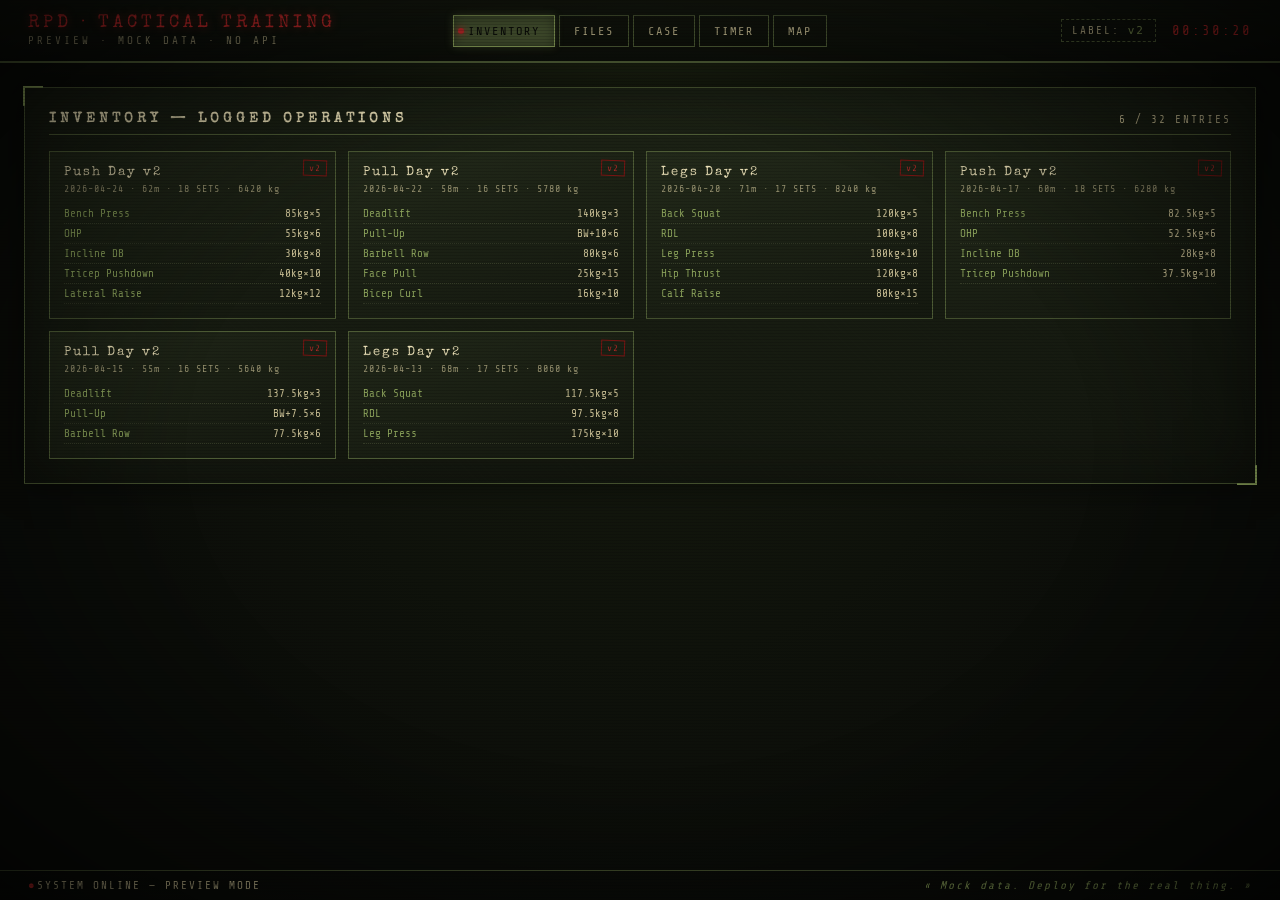
<file: leon_workout/preview/index.html>
<!doctype html>
<html lang="en">
<head>
  <meta charset="utf-8" />
  <meta name="viewport" content="width=device-width, initial-scale=1, viewport-fit=cover" />
  <title>LEON // Preview (mock data)</title>
  <style>/* RE4 attache-case inventory aesthetic.
   Palette: tactical olive, oil black, RPD blood red, paper khaki. */

@import url('https://fonts.googleapis.com/css2?family=Share+Tech+Mono&family=Special+Elite&display=swap');

:root {
  --bg-0: #0b0d09;
  --bg-1: #14180f;
  --bg-2: #1d2316;
  --olive: #4d5b35;
  --olive-bright: #8aa15a;
  --khaki: #c9bf94;
  --paper: #e9dfb6;
  --blood: #8b1212;
  --blood-bright: #c52a2a;
  --rust: #6b3a1a;
  --grid-line: rgba(170, 180, 130, 0.18);
  --mono: 'Share Tech Mono', 'Courier New', monospace;
  --stencil: 'Special Elite', 'Share Tech Mono', monospace;
}

* { box-sizing: border-box; }

html, body {
  margin: 0;
  padding: 0;
  background:
    radial-gradient(ellipse at top, #1a2010 0%, var(--bg-0) 70%) fixed,
    repeating-linear-gradient(0deg, transparent 0 3px, rgba(0,0,0,0.3) 3px 4px) fixed;
  color: var(--paper);
  font-family: var(--mono);
  min-height: 100vh;
  overflow-x: hidden;
}

/* CRT scanlines overlay */
.scanlines {
  position: fixed; inset: 0;
  pointer-events: none;
  background: repeating-linear-gradient(
    180deg,
    rgba(0,0,0,0.15) 0,
    rgba(0,0,0,0.15) 1px,
    transparent 1px,
    transparent 3px
  );
  z-index: 999;
  mix-blend-mode: multiply;
}
.vignette {
  position: fixed; inset: 0;
  pointer-events: none;
  background: radial-gradient(ellipse at center, transparent 50%, rgba(0,0,0,0.7) 100%);
  z-index: 998;
}

/* HUD ============================================================== */
.hud {
  position: sticky; top: 0; z-index: 50;
  display: grid;
  grid-template-columns: 1fr auto 1fr;
  align-items: center;
  padding: 14px 28px;
  background: linear-gradient(180deg, rgba(20,24,15,0.95), rgba(11,13,9,0.85));
  border-bottom: 2px solid var(--olive);
  backdrop-filter: blur(2px);
}
.hud-left { display: flex; flex-direction: column; }
.brand {
  font-family: var(--stencil);
  font-size: 18px;
  letter-spacing: 4px;
  color: var(--blood-bright);
  text-shadow: 0 0 8px rgba(197, 42, 42, 0.5);
}
.brand-sub {
  font-size: 11px;
  letter-spacing: 3px;
  color: var(--khaki);
  opacity: 0.7;
  margin-top: 2px;
}
.hud-tabs { display: flex; gap: 4px; justify-self: center; }
.tab {
  background: transparent;
  color: var(--khaki);
  border: 1px solid var(--olive);
  padding: 8px 14px;
  font-family: var(--mono);
  font-size: 12px;
  letter-spacing: 2px;
  cursor: pointer;
  transition: all 0.15s;
  position: relative;
}
.tab:hover { background: var(--bg-2); color: var(--paper); }
.tab.active {
  background: var(--olive);
  color: #0b0d09;
  border-color: var(--olive-bright);
  box-shadow: inset 0 0 12px rgba(0,0,0,0.4), 0 0 8px rgba(138,161,90,0.3);
}
.tab.active::before {
  content: '';
  position: absolute;
  left: 4px; top: 50%; transform: translateY(-50%);
  width: 6px; height: 6px;
  background: var(--blood-bright);
  border-radius: 50%;
  box-shadow: 0 0 6px var(--blood-bright);
  animation: pulse 1.5s infinite;
}
@keyframes pulse { 50% { opacity: 0.3; } }

.hud-right { justify-self: end; display: flex; gap: 16px; align-items: center; }
.label-pill {
  font-size: 11px;
  letter-spacing: 2px;
  color: var(--khaki);
  border: 1px dashed var(--olive);
  padding: 4px 10px;
}
.label-pill code { color: var(--olive-bright); }
.time {
  font-family: var(--mono);
  color: var(--blood-bright);
  font-size: 14px;
  letter-spacing: 2px;
}

/* MAIN ============================================================== */
main {
  max-width: 1400px;
  margin: 0 auto;
  padding: 24px;
}
.view { display: none; }
.view.active { display: block; animation: fadein 0.25s ease-out; }
@keyframes fadein { from { opacity: 0; transform: translateY(4px); } }

.panel {
  background:
    linear-gradient(180deg, rgba(29,35,22,0.85), rgba(20,24,15,0.85)),
    repeating-linear-gradient(45deg, transparent 0 6px, rgba(255,255,255,0.015) 6px 7px);
  border: 1px solid var(--olive);
  padding: 24px;
  margin-bottom: 24px;
  position: relative;
  box-shadow: 0 0 30px rgba(0,0,0,0.5), inset 0 0 60px rgba(0,0,0,0.3);
}
.panel::before, .panel::after {
  content: ''; position: absolute;
  width: 18px; height: 18px;
  border: 2px solid var(--olive-bright);
}
.panel::before { top: -2px; left: -2px; border-right: none; border-bottom: none; }
.panel::after  { bottom: -2px; right: -2px; border-left: none; border-top: none; }

.panel-header {
  display: flex;
  align-items: center;
  justify-content: space-between;
  border-bottom: 1px solid var(--olive);
  padding-bottom: 8px;
  margin-bottom: 16px;
}
.panel-header h2 {
  font-family: var(--stencil);
  font-size: 14px;
  letter-spacing: 4px;
  color: var(--paper);
  margin: 0;
}
.meter {
  font-size: 11px;
  letter-spacing: 2px;
  color: var(--khaki);
  display: flex;
  gap: 12px;
  align-items: center;
}
.meter input {
  width: 48px;
  background: var(--bg-1);
  color: var(--paper);
  border: 1px solid var(--olive);
  padding: 4px 6px;
  font-family: var(--mono);
}

/* INVENTORY GRID =================================================== */
.grid-inv {
  display: grid;
  grid-template-columns: repeat(auto-fill, minmax(260px, 1fr));
  gap: 12px;
}
.inv-card {
  background:
    linear-gradient(160deg, rgba(40,48,30,0.6), rgba(20,24,15,0.9));
  border: 1px solid var(--olive);
  padding: 14px;
  position: relative;
  cursor: default;
  transition: transform 0.15s, border-color 0.15s;
}
.inv-card:hover { transform: translate(-1px, -1px); border-color: var(--blood-bright); }
.inv-card .title {
  font-family: var(--stencil);
  font-size: 13px;
  letter-spacing: 2px;
  color: var(--paper);
  margin-bottom: 4px;
  display: flex;
  justify-content: space-between;
}
.inv-card .meta {
  font-size: 10px;
  color: var(--khaki);
  opacity: 0.7;
  margin-bottom: 10px;
  letter-spacing: 1px;
}
.inv-card ul {
  list-style: none;
  margin: 0; padding: 0;
  font-size: 11px;
  color: var(--khaki);
}
.inv-card ul li {
  padding: 3px 0;
  border-bottom: 1px dotted var(--grid-line);
  display: flex;
  justify-content: space-between;
  gap: 8px;
}
.inv-card ul li span:first-child {
  color: var(--olive-bright);
  flex: 1;
  overflow: hidden;
  text-overflow: ellipsis;
  white-space: nowrap;
}
.inv-card .stamp {
  position: absolute;
  top: 8px; right: 8px;
  font-size: 9px;
  color: var(--blood-bright);
  border: 1px solid var(--blood);
  padding: 2px 5px;
  letter-spacing: 1px;
  transform: rotate(2deg);
  opacity: 0.85;
}

/* TABLES =========================================================== */
.dossier {
  width: 100%;
  border-collapse: collapse;
  font-size: 12px;
  margin-bottom: 24px;
}
.dossier th {
  background: var(--bg-1);
  color: var(--olive-bright);
  font-family: var(--stencil);
  letter-spacing: 2px;
  text-align: left;
  padding: 8px 10px;
  border-bottom: 2px solid var(--olive);
  font-weight: normal;
}
.dossier td {
  padding: 8px 10px;
  border-bottom: 1px dotted var(--grid-line);
  color: var(--paper);
}
.dossier tr:hover td { background: rgba(138,161,90,0.05); }

/* STAT ROW ========================================================= */
.stat-row {
  display: grid;
  grid-template-columns: repeat(auto-fit, minmax(160px, 1fr));
  gap: 12px;
  margin-bottom: 24px;
}
.stat-cell {
  border: 1px solid var(--olive);
  padding: 12px;
  background: rgba(20,24,15,0.6);
}
.stat-cell .label {
  font-size: 10px;
  letter-spacing: 2px;
  color: var(--khaki);
  opacity: 0.7;
}
.stat-cell .value {
  font-family: var(--stencil);
  font-size: 28px;
  color: var(--blood-bright);
  margin-top: 4px;
  text-shadow: 0 0 6px rgba(197, 42, 42, 0.4);
}
.stat-cell .unit { font-size: 12px; color: var(--khaki); margin-left: 4px; }

/* BARS ============================================================= */
#balance-bars { margin-bottom: 24px; }
.bar-row {
  display: grid;
  grid-template-columns: 80px 1fr 80px;
  align-items: center;
  gap: 10px;
  margin-bottom: 6px;
  font-size: 12px;
}
.bar-row .name { color: var(--olive-bright); letter-spacing: 2px; }
.bar-track {
  height: 14px;
  background: var(--bg-1);
  border: 1px solid var(--olive);
  position: relative;
  overflow: hidden;
}
.bar-fill {
  height: 100%;
  background: linear-gradient(90deg, var(--rust), var(--blood-bright));
  transition: width 0.4s ease-out;
}
.bar-row .val { text-align: right; color: var(--khaki); }

/* CASE (supplements) =============================================== */
.case-grid {
  display: grid;
  grid-template-columns: repeat(auto-fit, minmax(220px, 1fr));
  gap: 14px;
  margin-bottom: 24px;
}
.case-item {
  border: 1px solid var(--olive);
  background:
    linear-gradient(180deg, rgba(40,48,30,0.5), rgba(20,24,15,0.9));
  padding: 14px;
  position: relative;
}
.case-item h3 {
  font-family: var(--stencil);
  font-size: 13px;
  letter-spacing: 3px;
  margin: 0 0 6px 0;
  color: var(--paper);
}
.case-item .case-current {
  font-family: var(--stencil);
  font-size: 24px;
  color: var(--blood-bright);
}
.case-item .case-target {
  font-size: 11px; color: var(--khaki); margin-bottom: 8px;
}
.case-bar {
  height: 8px; background: var(--bg-1);
  border: 1px solid var(--olive);
  margin-bottom: 10px;
  overflow: hidden;
}
.case-bar > div {
  height: 100%;
  background: linear-gradient(90deg, var(--olive), var(--olive-bright));
  transition: width 0.3s;
}
.case-item.hit .case-bar > div {
  background: linear-gradient(90deg, var(--blood), var(--blood-bright));
}
.case-actions { display: flex; gap: 4px; flex-wrap: wrap; }
.case-actions .btn { padding: 4px 8px; font-size: 11px; }

/* TIMER ============================================================ */
.timer-panel { text-align: center; }
.timer-display {
  font-family: var(--stencil);
  font-size: 96px;
  color: var(--blood-bright);
  letter-spacing: 8px;
  text-shadow: 0 0 24px rgba(197, 42, 42, 0.6);
  padding: 24px 0;
  border: 2px solid var(--olive);
  background: var(--bg-1);
  margin: 16px 0;
}
.timer-display.small { font-size: 56px; }
.timer-display.warn { animation: warn 0.5s infinite; color: #ffb84d; }
.timer-display.done { animation: done 0.3s infinite alternate; }
@keyframes warn { 50% { opacity: 0.5; } }
@keyframes done {
  from { background: var(--bg-1); color: var(--blood-bright); }
  to { background: var(--blood); color: #fff; }
}
.timer-controls {
  display: flex; gap: 8px; justify-content: center; flex-wrap: wrap;
  margin: 12px 0;
}
.btn {
  background: var(--bg-2);
  color: var(--paper);
  border: 1px solid var(--olive);
  padding: 8px 16px;
  font-family: var(--mono);
  letter-spacing: 2px;
  font-size: 12px;
  cursor: pointer;
  transition: all 0.1s;
}
.btn:hover { background: var(--olive); color: #0b0d09; }
.btn.primary { background: var(--blood); color: #fff; border-color: var(--blood-bright); }
.btn.primary:hover { background: var(--blood-bright); }
.btn.preset { min-width: 70px; }
.btn-ghost {
  background: transparent;
  border: 1px solid var(--olive);
  color: var(--olive-bright);
  padding: 4px 10px;
  font-family: var(--mono);
  font-size: 11px;
  letter-spacing: 2px;
  cursor: pointer;
}
.btn-ghost:hover { background: var(--olive); color: #0b0d09; }
.lap-list {
  list-style: none;
  padding: 0; margin: 12px auto 0;
  max-width: 360px;
  font-size: 13px;
  color: var(--khaki);
}
.lap-list li {
  display: flex; justify-content: space-between;
  padding: 4px 12px;
  border-bottom: 1px dotted var(--grid-line);
}
.lap-list li span:first-child { color: var(--olive-bright); }

/* FOOTER =========================================================== */
.hud-bottom {
  position: fixed; bottom: 0; left: 0; right: 0;
  display: flex; justify-content: space-between;
  padding: 8px 28px;
  background: linear-gradient(0deg, rgba(11,13,9,0.95), transparent);
  border-top: 1px solid var(--olive);
  font-size: 11px;
  letter-spacing: 2px;
  color: var(--khaki);
  z-index: 50;
}
.quote { color: var(--olive-bright); font-style: italic; }
#status::before {
  content: '\25CF ';
  color: var(--blood-bright);
  animation: pulse 1.5s infinite;
}

.loading {
  padding: 40px;
  text-align: center;
  color: var(--khaki);
  letter-spacing: 4px;
  animation: pulse 1.2s infinite;
}
.readme { font-size: 13px; line-height: 1.6; color: var(--paper); }
.readme code { color: var(--olive-bright); background: var(--bg-1); padding: 1px 6px; }
.readme.dim { color: var(--khaki); opacity: 0.6; font-style: italic; margin-top: 24px; }

canvas { background: var(--bg-1); border: 1px solid var(--olive); margin-bottom: 24px; width: 100%; }

/* error banner */
.err {
  background: var(--blood);
  color: #fff;
  padding: 12px;
  border-left: 4px solid var(--blood-bright);
  letter-spacing: 1px;
  font-size: 12px;
}

/* MOBILE ============================================================ */
@media (max-width: 720px) {
  .hud {
    grid-template-columns: 1fr;
    gap: 8px;
    padding: 10px 14px;
  }
  .hud-tabs { justify-self: stretch; flex-wrap: wrap; gap: 4px; justify-content: center; }
  .hud-right { justify-self: stretch; justify-content: space-between; }
  .brand { font-size: 14px; letter-spacing: 2px; }
  .brand-sub { font-size: 9px; letter-spacing: 2px; }
  .tab { padding: 6px 10px; font-size: 11px; flex: 1 0 auto; }

  main { padding: 12px; }
  .panel { padding: 14px; }
  .panel-header { flex-direction: column; align-items: flex-start; gap: 6px; }
  .panel-header h2 { font-size: 12px; letter-spacing: 2px; }

  .grid-inv { grid-template-columns: 1fr; }
  .case-grid { grid-template-columns: 1fr 1fr; gap: 8px; }
  .case-item { padding: 10px; }
  .case-item .case-current { font-size: 18px; }
  .case-actions .btn { padding: 4px 6px; font-size: 10px; }

  .timer-display { font-size: 56px; letter-spacing: 4px; padding: 14px 0; }
  .timer-display.small { font-size: 36px; }
  .btn { padding: 8px 12px; font-size: 11px; }
  .btn.preset { min-width: 56px; }

  .stat-row { grid-template-columns: 1fr 1fr; gap: 8px; }
  .stat-cell { padding: 10px; }
  .stat-cell .value { font-size: 22px; }

  /* tables become horizontally scrollable */
  .dossier { display: block; overflow-x: auto; white-space: nowrap; }

  .bar-row { grid-template-columns: 60px 1fr 70px; font-size: 11px; }

  .hud-bottom { padding: 6px 12px; font-size: 10px; }
  .quote { display: none; }
}
</style>
</head>
<body>
  <div class="scanlines"></div>
  <div class="vignette"></div>

  <header class="hud">
    <div class="hud-left">
      <span class="brand">RPD · TACTICAL TRAINING</span>
      <span class="brand-sub">PREVIEW · MOCK DATA · NO API</span>
    </div>
    <nav class="hud-tabs">
      <button class="tab active" data-view="inventory">INVENTORY</button>
      <button class="tab" data-view="overload">FILES</button>
      <button class="tab" data-view="supps">CASE</button>
      <button class="tab" data-view="timer">TIMER</button>
      <button class="tab" data-view="map">MAP</button>
    </nav>
    <div class="hud-right">
      <span class="label-pill">LABEL: <code>v2</code></span>
      <span class="time" id="clock">--:--:--</span>
    </div>
  </header>

  <main>
    <section class="view active" id="view-inventory">
      <div class="panel">
        <div class="panel-header">
          <h2>INVENTORY — LOGGED OPERATIONS</h2>
          <div class="meter">6 / 32 ENTRIES</div>
        </div>
        <div class="grid-inv"><div class="inv-card">
      <div class="stamp">v2</div>
      <div class="title">Push Day v2</div>
      <div class="meta">2026-04-24 · 62m · 18 SETS · 6420 kg</div>
      <ul><li><span>Bench Press</span><span>85kg×5</span></li><li><span>OHP</span><span>55kg×6</span></li><li><span>Incline DB</span><span>30kg×8</span></li><li><span>Tricep Pushdown</span><span>40kg×10</span></li><li><span>Lateral Raise</span><span>12kg×12</span></li></ul>
    </div>
<div class="inv-card">
      <div class="stamp">v2</div>
      <div class="title">Pull Day v2</div>
      <div class="meta">2026-04-22 · 58m · 16 SETS · 5780 kg</div>
      <ul><li><span>Deadlift</span><span>140kg×3</span></li><li><span>Pull-Up</span><span>BW+10×6</span></li><li><span>Barbell Row</span><span>80kg×6</span></li><li><span>Face Pull</span><span>25kg×15</span></li><li><span>Bicep Curl</span><span>16kg×10</span></li></ul>
    </div>
<div class="inv-card">
      <div class="stamp">v2</div>
      <div class="title">Legs Day v2</div>
      <div class="meta">2026-04-20 · 71m · 17 SETS · 8240 kg</div>
      <ul><li><span>Back Squat</span><span>120kg×5</span></li><li><span>RDL</span><span>100kg×8</span></li><li><span>Leg Press</span><span>180kg×10</span></li><li><span>Hip Thrust</span><span>120kg×8</span></li><li><span>Calf Raise</span><span>80kg×15</span></li></ul>
    </div>
<div class="inv-card">
      <div class="stamp">v2</div>
      <div class="title">Push Day v2</div>
      <div class="meta">2026-04-17 · 60m · 18 SETS · 6280 kg</div>
      <ul><li><span>Bench Press</span><span>82.5kg×5</span></li><li><span>OHP</span><span>52.5kg×6</span></li><li><span>Incline DB</span><span>28kg×8</span></li><li><span>Tricep Pushdown</span><span>37.5kg×10</span></li></ul>
    </div>
<div class="inv-card">
      <div class="stamp">v2</div>
      <div class="title">Pull Day v2</div>
      <div class="meta">2026-04-15 · 55m · 16 SETS · 5640 kg</div>
      <ul><li><span>Deadlift</span><span>137.5kg×3</span></li><li><span>Pull-Up</span><span>BW+7.5×6</span></li><li><span>Barbell Row</span><span>77.5kg×6</span></li></ul>
    </div>
<div class="inv-card">
      <div class="stamp">v2</div>
      <div class="title">Legs Day v2</div>
      <div class="meta">2026-04-13 · 68m · 17 SETS · 8060 kg</div>
      <ul><li><span>Back Squat</span><span>117.5kg×5</span></li><li><span>RDL</span><span>97.5kg×8</span></li><li><span>Leg Press</span><span>175kg×10</span></li></ul>
    </div></div>
      </div>
    </section>

    <section class="view" id="view-overload">
      <div class="panel">
        <div class="panel-header"><h2>FIELD REPORT — PROGRESSIVE OVERLOAD</h2>
          <div class="meter">LOOKBACK 5</div></div>
        <table class="dossier">
          <thead><tr><th>EXERCISE</th><th>LAST TOP</th><th>e1RM</th>
            <th>TREND/SESSION</th><th>PROJECTED e1RM</th><th>NEXT TARGET</th></tr></thead>
          <tbody><tr><td>Back Squat</td><td>120kg × 5</td><td>140.0 kg</td><td style="color:var(--olive-bright)">▲ 2.50 kg</td><td>147.5 kg</td><td><strong>122.5kg × 5</strong></td></tr>
<tr><td>Bench Press</td><td>85kg × 5</td><td>99.2 kg</td><td style="color:var(--olive-bright)">▲ 1.25 kg</td><td>103.7 kg</td><td><strong>86.25kg × 5</strong></td></tr>
<tr><td>Deadlift</td><td>140kg × 3</td><td>154.0 kg</td><td style="color:var(--olive-bright)">▲ 2.50 kg</td><td>161.5 kg</td><td><strong>142.5kg × 3</strong></td></tr>
<tr><td>OHP</td><td>55kg × 6</td><td>66.0 kg</td><td style="color:var(--olive-bright)">▲ 0.75 kg</td><td>68.2 kg</td><td><strong>55.0kg × 6</strong></td></tr>
<tr><td>Barbell Row</td><td>80kg × 6</td><td>96.0 kg</td><td style="color:var(--olive-bright)">▲ 0.50 kg</td><td>97.5 kg</td><td><strong>80.0kg × 6</strong></td></tr>
<tr><td>Incline DB</td><td>30kg × 8</td><td>38.0 kg</td><td style="color:var(--khaki)">— 0.00 kg</td><td>38.0 kg</td><td><strong>30.0kg × 8</strong></td></tr>
<tr><td>Tricep Pushdown</td><td>40kg × 10</td><td>53.3 kg</td><td style="color:var(--blood-bright)">▼ -0.30 kg</td><td>52.7 kg</td><td><strong>40.0kg × 10</strong></td></tr></tbody>
        </table>

        <div class="panel-header"><h2>STATISTICS DOSSIER</h2></div>
        <div class="stat-row"><div class="stat-cell"><div class="label">WORKOUTS</div><div class="value">32<span class="unit"></span></div></div>
<div class="stat-cell"><div class="label">TOTAL VOLUME</div><div class="value">203,840<span class="unit">kg</span></div></div>
<div class="stat-cell"><div class="label">SETS</div><div class="value">548<span class="unit"></span></div></div>
<div class="stat-cell"><div class="label">REPS</div><div class="value">4,127<span class="unit"></span></div></div>
<div class="stat-cell"><div class="label">AVG DURATION</div><div class="value">62.4<span class="unit">min</span></div></div>
<div class="stat-cell"><div class="label">TRAINING DAYS</div><div class="value">29<span class="unit"></span></div></div>
<div class="stat-cell"><div class="label">LAST 7 DAYS</div><div class="value">4<span class="unit"></span></div></div>
<div class="stat-cell"><div class="label">LAST 30 DAYS</div><div class="value">14<span class="unit"></span></div></div></div>

        <div class="panel-header"><h2>VOLUME OVER TIME</h2></div>
        <canvas id="vc" height="160"></canvas>

        <div class="panel-header"><h2>MUSCLE BALANCE</h2></div>
        <div><div class="bar-row"><div class="name">PUSH</div><div class="bar-track"><div class="bar-fill" style="width:23.7%"></div></div><div class="val">48,230 kg</div></div>
<div class="bar-row"><div class="name">PULL</div><div class="bar-track"><div class="bar-fill" style="width:25.5%"></div></div><div class="val">51,970 kg</div></div>
<div class="bar-row"><div class="name">LEGS</div><div class="bar-track"><div class="bar-fill" style="width:43.3%"></div></div><div class="val">88,240 kg</div></div>
<div class="bar-row"><div class="name">CORE</div><div class="bar-track"><div class="bar-fill" style="width:7.6%"></div></div><div class="val">15,400 kg</div></div></div>

        <div class="panel-header"><h2>PERSONAL RECORDS</h2></div>
        <table class="dossier">
          <thead><tr><th>EXERCISE</th><th>e1RM</th><th>TOP SET</th><th>DATE</th></tr></thead>
          <tbody><tr><td>Deadlift</td><td>154.0 kg</td><td>140kg × 3</td><td>2026-04-22</td></tr>
<tr><td>Back Squat</td><td>140.0 kg</td><td>120kg × 5</td><td>2026-04-20</td></tr>
<tr><td>Bench Press</td><td>99.2 kg</td><td>85kg × 5</td><td>2026-04-24</td></tr>
<tr><td>Hip Thrust</td><td>144.0 kg</td><td>120kg × 8</td><td>2026-04-20</td></tr>
<tr><td>Barbell Row</td><td>96.0 kg</td><td>80kg × 6</td><td>2026-04-22</td></tr>
<tr><td>Pull-Up</td><td>82.0 kg</td><td>BW+10kg × 6</td><td>2026-04-22</td></tr>
<tr><td>OHP</td><td>66.0 kg</td><td>55kg × 6</td><td>2026-04-24</td></tr></tbody>
        </table>
      </div>
    </section>

    <section class="view" id="view-supps">
      <div class="panel">
        <div class="panel-header"><h2>ATTACHÉ CASE — SUPPLY STACK</h2>
          <div class="meter"><span>CREATINE STREAK: 7 DAYS</span></div></div>
        <div class="case-grid"><div class="case-item hit">
      <h3>CREATINE</h3>
      <div class="case-current">5 <span style="font-size:14px;color:#c9bf94">g</span></div>
      <div class="case-target">/ 5 g ✓ TARGET MET</div>
      <div class="case-bar"><div style="width:100%"></div></div>
      <div class="case-actions"><button class="btn">+1g</button><button class="btn">+2.5g</button><button class="btn">+5g</button><button class="btn-ghost">RESET</button></div>
    </div>
<div class="case-item">
      <h3>PROTEIN</h3>
      <div class="case-current">142 <span style="font-size:14px;color:#c9bf94">g</span></div>
      <div class="case-target">/ 160 g </div>
      <div class="case-bar"><div style="width:88.75%"></div></div>
      <div class="case-actions"><button class="btn">+25g</button><button class="btn">+40g</button><button class="btn">+60g</button><button class="btn-ghost">RESET</button></div>
    </div>
<div class="case-item">
      <h3>SODIUM</h3>
      <div class="case-current">1800 <span style="font-size:14px;color:#c9bf94">mg</span></div>
      <div class="case-target">/ 2000 mg </div>
      <div class="case-bar"><div style="width:90.0%"></div></div>
      <div class="case-actions"><button class="btn">+200mg</button><button class="btn">+500mg</button><button class="btn">+1000mg</button><button class="btn-ghost">RESET</button></div>
    </div>
<div class="case-item">
      <h3>POTASSIUM</h3>
      <div class="case-current">750 <span style="font-size:14px;color:#c9bf94">mg</span></div>
      <div class="case-target">/ 1000 mg </div>
      <div class="case-bar"><div style="width:75.0%"></div></div>
      <div class="case-actions"><button class="btn">+200mg</button><button class="btn">+500mg</button><button class="btn">+1000mg</button><button class="btn-ghost">RESET</button></div>
    </div>
<div class="case-item">
      <h3>WATER</h3>
      <div class="case-current">2250 <span style="font-size:14px;color:#c9bf94">ml</span></div>
      <div class="case-target">/ 3000 ml </div>
      <div class="case-bar"><div style="width:75.0%"></div></div>
      <div class="case-actions"><button class="btn">+250ml</button><button class="btn">+500ml</button><button class="btn">+750ml</button><button class="btn-ghost">RESET</button></div>
    </div></div>
        <div class="panel-header"><h2>7-DAY LOG</h2></div>
        <table class="dossier">
          <thead><tr><th>DATE</th><th>CREATINE</th><th>PROTEIN</th><th>WATER</th></tr></thead>
          <tbody><tr><td>2026-04-18</td><td style="color:var(--olive-bright)">5 g ✓</td><td>165 g ✓</td><td>2800 ml</td></tr>
<tr><td>2026-04-19</td><td style="color:var(--olive-bright)">5 g ✓</td><td>172 g ✓</td><td>3100 ml</td></tr>
<tr><td>2026-04-20</td><td style="color:var(--olive-bright)">5 g ✓</td><td>158 g</td><td>2900 ml</td></tr>
<tr><td>2026-04-21</td><td style="color:var(--olive-bright)">5 g ✓</td><td>164 g ✓</td><td>3200 ml</td></tr>
<tr><td>2026-04-22</td><td style="color:var(--olive-bright)">5 g ✓</td><td>171 g ✓</td><td>2700 ml</td></tr>
<tr><td>2026-04-23</td><td style="color:var(--olive-bright)">5 g ✓</td><td>159 g</td><td>2400 ml</td></tr>
<tr><td>2026-04-24</td><td style="color:var(--olive-bright)">5 g ✓</td><td>142 g</td><td>2250 ml</td></tr></tbody>
        </table>
      </div>
    </section>

    <section class="view" id="view-timer">
      <div class="panel timer-panel">
        <div class="panel-header"><h2>MISSION CLOCK</h2></div>
        <div class="timer-display" id="td">02:00</div>
        <div class="timer-controls">
          <button class="btn preset" data-p="60">0:60</button>
          <button class="btn preset" data-p="90">1:30</button>
          <button class="btn preset" data-p="120">2:00</button>
          <button class="btn preset" data-p="180">3:00</button>
          <button class="btn preset" data-p="300">5:00</button>
        </div>
        <div class="timer-controls">
          <button class="btn primary" id="ts">START</button>
          <button class="btn" id="tp">PAUSE</button>
          <button class="btn" id="tr">RESET</button>
        </div>
        <div class="panel-header" style="margin-top:32px;"><h2>STOPWATCH</h2></div>
        <div class="timer-display small">14:32.7</div>
        <ul class="lap-list">
          <li><span>SET 04</span><span>00:48.2 (total 14:32.7)</span></li>
          <li><span>SET 03</span><span>03:21.4 (total 13:44.5)</span></li>
          <li><span>SET 02</span><span>02:58.9 (total 10:23.1)</span></li>
          <li><span>SET 01</span><span>02:44.3 (total 07:24.2)</span></li>
        </ul>
      </div>
    </section>

    <section class="view" id="view-map">
      <div class="panel">
        <div class="panel-header"><h2>OPERATIONS MAP</h2></div>
        <p class="readme">This is the offline preview with mock data. The
          live app pulls real workouts from your Hevy account, filtered to
          titles containing <code>v2</code>.</p>
        <ul class="readme">
          <li><strong>INVENTORY</strong> — every v2 workout as an inventory slot.</li>
          <li><strong>FILES</strong> — projected progressive overload, stats, PRs, weekly volume.</li>
          <li><strong>CASE</strong> — daily creatine/protein/electrolyte/water log with streaks.</li>
          <li><strong>TIMER</strong> — rest countdown + workout stopwatch.</li>
        </ul>
        <p class="readme dim">"Saved your progress. Don't waste it."</p>
      </div>
    </section>
  </main>

  <footer class="hud-bottom">
    <span id="status">SYSTEM ONLINE — PREVIEW MODE</span>
    <span class="quote">« Mock data. Deploy for the real thing. »</span>
  </footer>

  <script>
    // tabs
    document.querySelectorAll(".tab").forEach(t => t.onclick = () => {
      document.querySelectorAll(".tab").forEach(x => x.classList.remove("active"));
      document.querySelectorAll(".view").forEach(x => x.classList.remove("active"));
      t.classList.add("active");
      document.getElementById("view-" + t.dataset.view).classList.add("active");
    });
    // clock
    setInterval(() => document.getElementById("clock").textContent =
      new Date().toLocaleTimeString("en-GB"), 1000);
    // tiny working countdown for the timer view
    let rem = 120, end = null, iv = null;
    const fmt = s => { s = Math.max(0, Math.ceil(s));
      return String(Math.floor(s/60)).padStart(2,"0")+":"+String(s%60).padStart(2,"0"); };
    const td = document.getElementById("td");
    const tick = () => {
      const r = end ? (end - Date.now())/1000 : rem;
      td.textContent = fmt(r);
      td.classList.toggle("warn", r > 0 && r <= 5);
      if (r <= 0 && end) { td.classList.add("done"); clearInterval(iv); iv = null; end = null; rem = 0; }
    };
    document.querySelectorAll(".preset").forEach(b => b.onclick = () => {
      rem = +b.dataset.p; end = null; td.classList.remove("done","warn"); tick();
    });
    document.getElementById("ts").onclick = () => {
      if (rem <= 0) rem = 120;
      end = Date.now() + rem*1000;
      td.classList.remove("done");
      if (iv) clearInterval(iv); iv = setInterval(tick, 250); tick();
    };
    document.getElementById("tp").onclick = () => {
      if (!end) return; rem = (end-Date.now())/1000; end = null;
      if (iv) { clearInterval(iv); iv = null; }
    };
    document.getElementById("tr").onclick = () => {
      end = null; rem = 120; if (iv) { clearInterval(iv); iv = null; }
      td.classList.remove("done","warn"); tick();
    };
    tick();
    // simple bar chart for weekly volume
    (function () {
      const c = document.getElementById("vc");
      const series = [{w:"W12",v:14820},{w:"W13",v:16200},{w:"W14",v:15640},{w:"W15",v:17880},{w:"W16",v:18920},{w:"W17",v:20480},{w:"W18",v:19320},{w:"W19",v:22140}];
      const ctx = c.getContext("2d");
      const w = c.clientWidth || 800, h = 160; c.width = w;
      const max = Math.max(...series.map(s => s.v));
      const barW = (w-60) / series.length;
      ctx.strokeStyle = "#4d5b35";
      ctx.beginPath(); ctx.moveTo(50,10); ctx.lineTo(50,h-24); ctx.lineTo(w-8,h-24); ctx.stroke();
      series.forEach((s,i) => {
        const bh = (s.v/max) * (h-40) | 0;
        const x = 52 + i*barW, y = h-24-bh;
        const g = ctx.createLinearGradient(0,y,0,y+bh);
        g.addColorStop(0,"#c52a2a"); g.addColorStop(1,"#6b3a1a");
        ctx.fillStyle = g; ctx.fillRect(x, y, barW-4, bh);
        ctx.fillStyle = "#c9bf94"; ctx.font = "9px monospace";
        ctx.save(); ctx.translate(x+barW/2, h-8); ctx.rotate(-Math.PI/6);
        ctx.fillText(s.w, -16, 0); ctx.restore();
      });
      ctx.fillStyle = "#8aa15a"; ctx.font = "10px monospace";
      ctx.fillText(max.toLocaleString()+" kg", 4, 14);
    })();
  </script>
</body>
</html>
</file>
